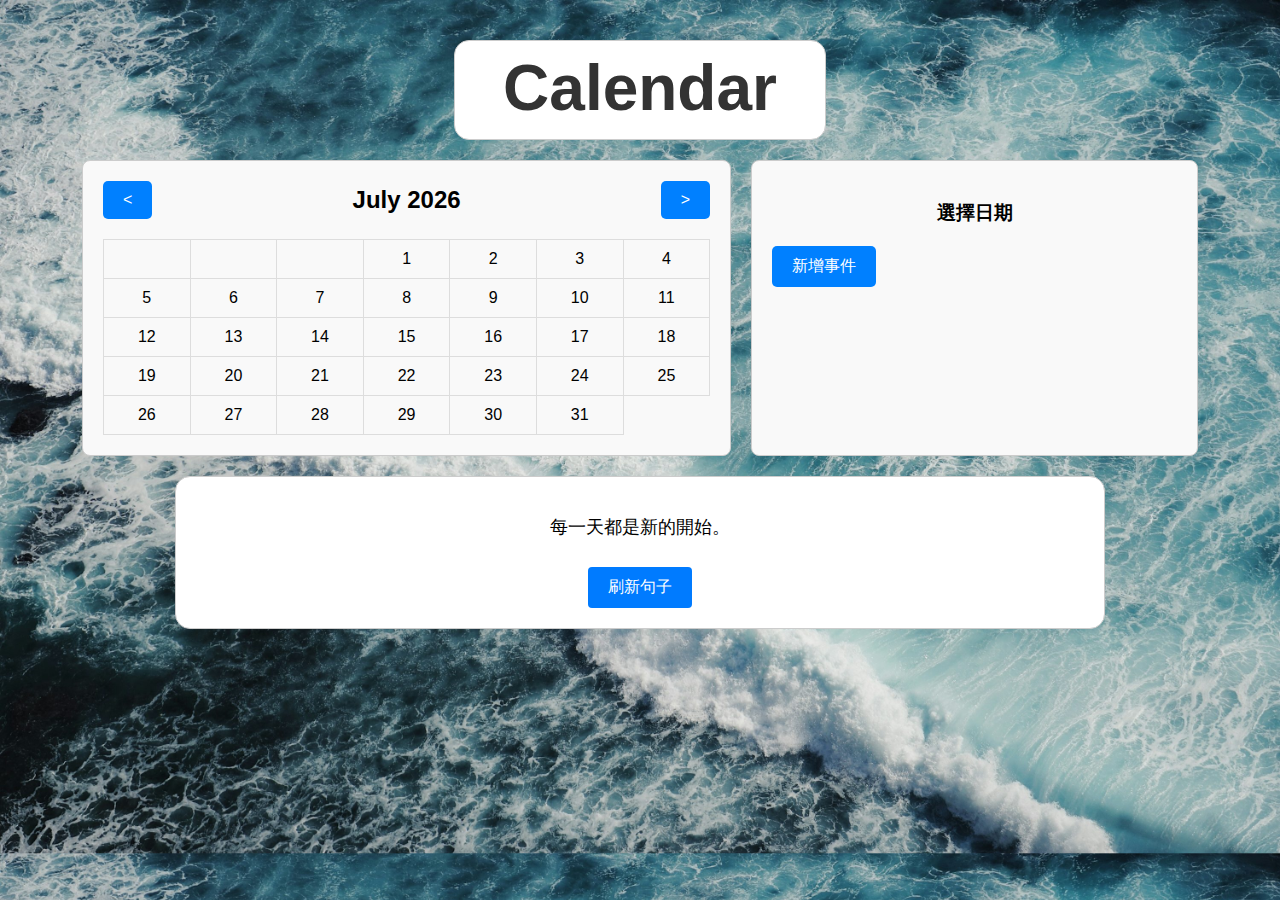
<file: templates/index.html>
<!DOCTYPE html>
<html lang="en">
<head>
    <meta charset="UTF-8">
    <meta name="viewport" content="width=device-width, initial-scale=1.0">
    <title>Calendar Task Manager</title>
    <link rel="stylesheet" href="/static/style.css">
</head>
<body>
    <div class="top-section">
        <h1>Calendar</h1>
    </div>

    <div class="container">
        <div class="calendar">
            <div class="calendar-header">
                <button onclick="changeMonth(-1)">&#60;</button>
                <h2 id="month-year"></h2>
                <button onclick="changeMonth(1)">&#62;</button>
            </div>
            <table id="calendar-table"></table>
        </div>
        <div class="tasks">
            <h3 id="selected-date">選擇日期</h3>
            <a href="/task"><button id="add-event-button">新增事件</button></a>
        </div>
    </div>

     <!-- 下方白色區域 -->
     <div class="bottom-section">
        <!-- 用來顯示隨機句子的區域 -->
        <p id="bottom-message">這是下方的白色區域，可以顯示額外訊息。</p>
        <!-- 刷新句子的按鈕 -->
        <button class="refresh-button" onclick="displayRandomQuote()">刷新句子</button>
    </div>

    <script>
        // 定義句子的列表
        const quotes = [
            "成功是由無數小努力積累而成。",
            "行動是通往成功的唯一途徑。",
            "今天的努力會讓未來更加美好。",
            "每一天都是新的開始。",
            "堅持夢想，你終將抵達彼岸。",
            "學習是人生中最重要的投資。",
            "勇於挑戰，才能不斷成長。",
            "每個失敗都是通向成功的階梯。",
            "微笑面對生活的每一天。"
        ];

        // 隨機選擇一句，並顯示在 bottom-message 區域
        function displayRandomQuote() {
            const randomIndex = Math.floor(Math.random() * quotes.length);
            const randomQuote = quotes[randomIndex];
            document.getElementById("bottom-message").textContent = randomQuote;
        }

        // 頁面加載時執行一次
        displayRandomQuote();
    </script>

    <script>
        let currentMonth = new Date().getMonth();
        let currentYear = new Date().getFullYear();
        const calendarTable = document.getElementById("calendar-table");
        const monthYear = document.getElementById("month-year");
        const selectedDate = document.getElementById("selected-date");

        function updateCalendar() {
            calendarTable.innerHTML = "";
            const firstDay = new Date(currentYear, currentMonth, 1);
            const daysInMonth = new Date(currentYear, currentMonth + 1, 0).getDate();
            const startDay = firstDay.getDay();
            let row = calendarTable.insertRow();
            for (let i = 0; i < startDay; i++) {
                row.insertCell();
            }
            for (let day = 1; day <= daysInMonth; day++) {
                if (row.cells.length === 7) {
                    row = calendarTable.insertRow();
                }
                const cell = row.insertCell();
                cell.textContent = day;


                //點擊日期跳轉到第三頁
                cell.onclick = () => selectDateAndRedirect(day);
            }
            monthYear.textContent = `${firstDay.toLocaleString("default", {
                month: "long",
            })} ${currentYear}`;
        }

        function selectDateAndRedirect(day) {
            // 創建日期物件
            const selected = new Date(currentYear, currentMonth, day);
        
            // 提取本地時間的年、月、日
            const year = selected.getFullYear();
            const month = String(selected.getMonth() + 1).padStart(2, "0"); // 月份從 0 開始
            const date = String(selected.getDate()).padStart(2, "0");
        
            // 組合成 YYYY-MM-DD 格式
            const formattedDate = `${year}-${month}-${date}`;
        
            // 更新顯示的日期
            selectedDate.textContent = `選擇的日期: ${formattedDate}`;
       
            // 跳轉到第三頁，包含選擇的日期作為查詢參數
            window.location.href = `/tasks_on_date?date=${formattedDate}`;
        
       
        }
        
        
        

        function changeMonth(direction) {
            currentMonth += direction;
            if (currentMonth < 0) {
                currentMonth = 11;
                currentYear--;
            } else if (currentMonth > 11) {
                currentMonth = 0;
                currentYear++;
            }
            updateCalendar();
        }

        updateCalendar();
    </script>
</body>
</html>
</file>
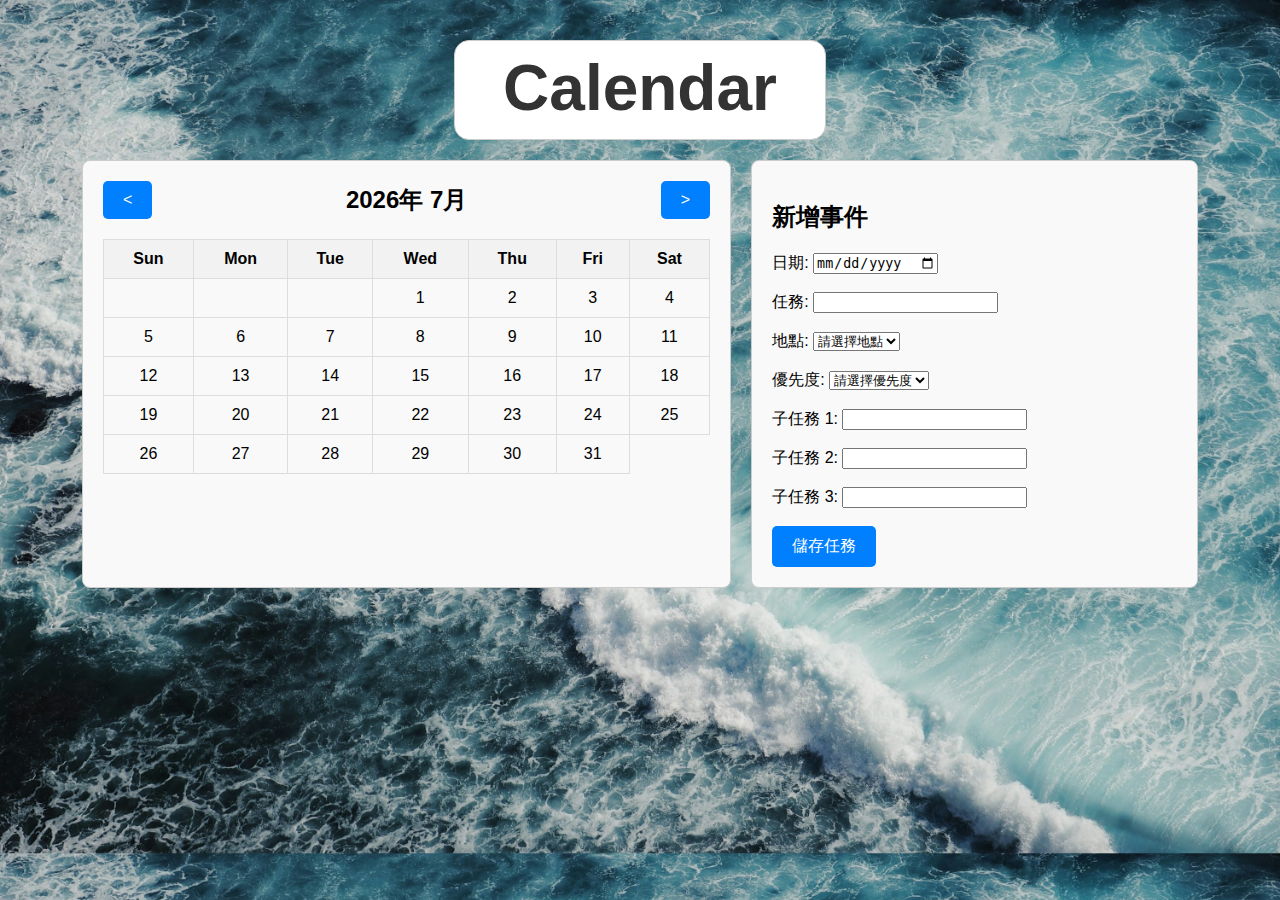
<file: templates/task.html>
<!--新增或編輯事件，提供表單介面輸入-->
<!DOCTYPE html>
<html lang="en">
<head>
    <meta charset="UTF-8">
    <meta name="viewport" content="width=device-width, initial-scale=1.0">
    <title>新增事件</title>
    <link rel="stylesheet" href="/static/style.css">
</head>
<body>
    <div class="top-section">
        <h1>Calendar</h1>
    </div>
    
    <div class="container">
        <!-- 左側：日曆區域 -->
        <div class="calendar">
            <div class="calendar-header">
                <button onclick="changeMonth(-1)">&#60;</button>
                <h2 id="month-year"></h2>
                <button onclick="changeMonth(1)">&#62;</button>
            </div>
            <table class="calendar-table" id="calendar-table">
                <tr>
                    <th>Sun</th>
                    <th>Mon</th>
                    <th>Tue</th>
                    <th>Wed</th>
                    <th>Thu</th>
                    <th>Fri</th>
                    <th>Sat</th>
                </tr>
            </table>
        </div>

        <!-- 右側：新增事件區域 -->
        <div class="tasks">
            <h2>新增事件</h2>
            <form method="post">
                <label for="date">日期:</label>
                <input type="date" id="date" name="date" required><br><br>

                <label for="task">任務:</label>
                <input type="text" id="task" name="task" required><br><br>

                <label for="location">地點:</label>
                <select id="location" name="location" required>
                    <option value="">請選擇地點</option>
                    <option value="臺北市">臺北市</option>
                    <option value="新北市">新北市</option>
                    <option value="桃園市">桃園市</option>
                    <option value="臺中市">臺中市</option>
                    <option value="臺南市">臺南市</option>
                    <option value="高雄市">高雄市</option>
                    <option value="新竹縣">新竹縣</option>
                    <option value="苗栗縣">苗栗縣</option>
                    <option value="彰化縣">彰化縣</option>
                    <option value="南投縣">南投縣</option>
                    <option value="雲林縣">雲林縣</option>
                    <option value="嘉義縣">嘉義縣</option>
                    <option value="屏東縣">屏東縣</option>
                    <option value="宜蘭縣">宜蘭縣</option>
                    <option value="花蓮縣">花蓮縣</option>
                    <option value="臺東縣">臺東縣</option>
                    <option value="澎湖縣">澎湖縣</option>
                    <option value="基隆市">基隆市</option>
                    <option value="新竹市">新竹市</option>
                    <option value="嘉義市">嘉義市</option>
                    <option value="金門縣">金門縣</option>
                    <option value="連江縣">連江縣</option>
                </select><br><br>

                <label for="priorty">優先度:</label>
                <select id="priorty" name="priorty" required>
                    <option value="">請選擇優先度</option>
                    <option value="1">普通</option>
                    <option value="2">次要</option>
                    <option value="3">重要</option>
                </select><br><br>

                <label for="detail_1">子任務 1:</label>
                <input type="text" id="detail_1" name="detail_1"><br><br>

                <label for="detail_2">子任務 2:</label>
                <input type="text" id="detail_2" name="detail_2"><br><br>

                <label for="detail_3">子任務 3:</label>
                <input type="text" id="detail_3" name="detail_3"><br><br>

                <button type="submit">儲存任務</button>
            </form>
        </div>
    </div>

    <script src="/static/calendar.js"></script>
</body>
</html>
</file>
<file: static/style.css>
/* 全域樣式 */
body {
    font-family: Arial, sans-serif;
    justify-content: center;
    padding: 20px;
    margin: 0;
    background-color: #ffffff;
    background-image: url('/static/sea.jpg'); /* 背景圖片的路徑 */
    background-size: cover; /* 圖片覆蓋整個背景 */
}

.header-title {
    font-size: 2.5em;
    font-weight: bold;
    text-align: center;
    margin: 20px 0;
    color: #333;
}

/* 上方白色區域 */
.top-section {
    width: 30%; /* 區域寬度，可自行調整 */
    height: 100px; /* 區域高度，可自行調整 */
    background-color: white; /* 白色背景 */
    margin: 20px auto; /* 上下距離20px，左右自動置中 */
    box-sizing: border-box; /* 確保內外邊距不影響總尺寸 */
    padding: 10px; /* 內邊距，讓內容不貼邊 */
    text-align: center; /* 文本水平居中 */
    border: 1px solid #ccc; /* 簡單邊框 */
    border-radius: 15px; /* 圓角，半徑為 15px，可自行調整 */
}


/* 標題樣式 */
.top-section h1{
    font-size: 4em; /* 標題大小 */
    font-weight: bold; /* 字體加粗 */
    color: #333; /* 字體顏色 */
    margin: 0; /* 去掉標題的外邊距 */
}

/* 副標題（可選） */
.top-section p {
    font-size: 1em; /* 副標題字體大小 */
    color: #666; /* 字體顏色 */
    margin-top: 10px; /* 與標題的距離 */
}


/* 下方白色區域 */
.bottom-section {
    width: 50%; /* 區域寬度，可自行調整 */
    height: 100px; /* 區域高度，可自行調整 */
    background-color: white; /* 白色背景 */
    margin: 20px auto; /* 上下距離20px，左右自動置中 */
    box-sizing: border-box; /* 確保內外邊距不影響總尺寸 */
    padding: 10px; /* 內邊距，讓內容不貼邊 */
    text-align: center; /* 文本水平居中 */
    border: 1px solid #ccc; /* 簡單邊框 */
    border-radius: 15px; /* 圓角，半徑為 15px，可自行調整 */
}

/* 主容器 */
.container {
    width: 90%;
    max-width: 1200px;
    display: flex;
    margin: 20px auto; /* 上下距離20px，左右自動置中 */
    gap: 20px;
}

/* 左側日曆區域 */
.calendar {
    width: 60%;
    background-color: #f9f9f9;
    padding: 20px;
    border: 1px solid #ccc;
    border-radius: 8px;
}

.calendar-header {
    display: flex;
    justify-content: space-between;
    align-items: center;
}

.calendar h2 {
    text-align: center;
    margin: 0;
}

table {
    width: 100%;
    border-collapse: collapse;
    margin-top: 20px;
}

th, td {
    border: 1px solid #ddd;
    text-align: center;
    padding: 10px;
}

th {
    background-color: #f2f2f2;
}

/* 右側事件區域 */
.tasks {
    width: 40%;
    background-color: #f9f9f9;
    padding: 20px;
    border: 1px solid #ccc;
    border-radius: 8px;
}

.tasks h3 {
    text-align: center;
    margin-bottom: 20px;
}

button {
    padding: 10px 20px;
    border: none;
    border-radius: 5px;
    cursor: pointer;
    background-color: #0080FF;
    color: white;
    font-size: 1em;
}

button:hover {
    background-color: #0056b3;
}

.complete-button {
    padding: 10px 20px;
    background-color: #297ce1; /* 藍色 */
    color: white;
    border: none;
    border-radius: 5px;
    cursor: pointer;
    margin-bottom: 10px; /* 增加按鈕間距 */
}

.complete-button:hover {
    background-color: #2c0ed2; /* 深藍 */
}

/* 隱藏表單的樣式 */
.task-form {
    display: none;
}

.show-form .task-form {
    display: block;
}



/* 進度條樣式 */
.progress-container {
    background-color: #f0f0f0;
    border: 1px solid #ccc;
    border-radius: 5px;
    width: 100%;
    height: 20px;
    position: relative;
    margin-top: 5px;
}

.progress-bar {
    background: linear-gradient(to right, #2260a7, #58a1e8);
    height: 100%;
    border-radius: 5px;
    text-align: center;
    color: white;
    line-height: 20px;
}


.progress-text {
    position: absolute;
    left: 50%;
    transform: translateX(-50%);
    font-size: 12px;
}

.task-item {
    display: flex;
    justify-content: space-between;
    align-items: center;
    margin-bottom: 15px;
}

.task-item a {
    flex: 1;
}

.progress-container {
    flex: 1;
    margin-left: 10px;
}


.bottom-section {
    width: 75%;
    height: auto;
    background-color: white;
    margin: 20px auto;
    box-sizing: border-box;
    padding: 20px;
    text-align: center;
    border: 1px solid #ccc;
    font-size: 18px;
}
.refresh-button {
    margin-top: 10px;
    padding: 10px 20px;
    font-size: 16px;
    background-color: #007bff;
    color: white;
    border: none;
    border-radius: 4px;
    cursor: pointer;
}
.refresh-button:hover {
    background-color: #0056b3;
}


/* 任務優先級指示器 */
.priority-indicator {
    display: inline-block;
    width: 12px;
    height: 12px;
    border-radius: 50%;
    margin-right: 8px;
}

.priority-3 {
    background-color: #ff4d4d;  /* 重要 - 紅色 */
}

.priority-2 {
    background-color: #ffd700;  /* 次要 - 黃色 */
}

.priority-1 {
    background-color: #90EE90;  /* 普通 - 綠色 */
}

/* 任務項目樣式 */
.task-item {
    display: flex;
    align-items: center;
    padding: 10px;
    margin: 5px 0;
    border-radius: 4px;
    background-color: #f5f5f5;
}

.task-content {
    flex-grow: 1;
}

/* 優先級區塊樣式 */
.priority-section {
    margin-bottom: 20px;
}

.priority-heading {
    margin: 15px 0 10px 0;
    padding-bottom: 5px;
    border-bottom: 2px solid #eee;
}

/* 進度條樣式 */
.progress-container {
    margin-top: 5px;
    background-color: #e0e0e0;
    border-radius: 4px;
    overflow: hidden;
}

.progress-bar {
    height: 20px;
    background-color: #4CAF50;
    transition: width 0.3s ease;
    position: relative;
}

.progress-text {
    position: absolute;
    width: 100%;
    text-align: center;
    color: white;
    line-height: 20px;
}
</file>
